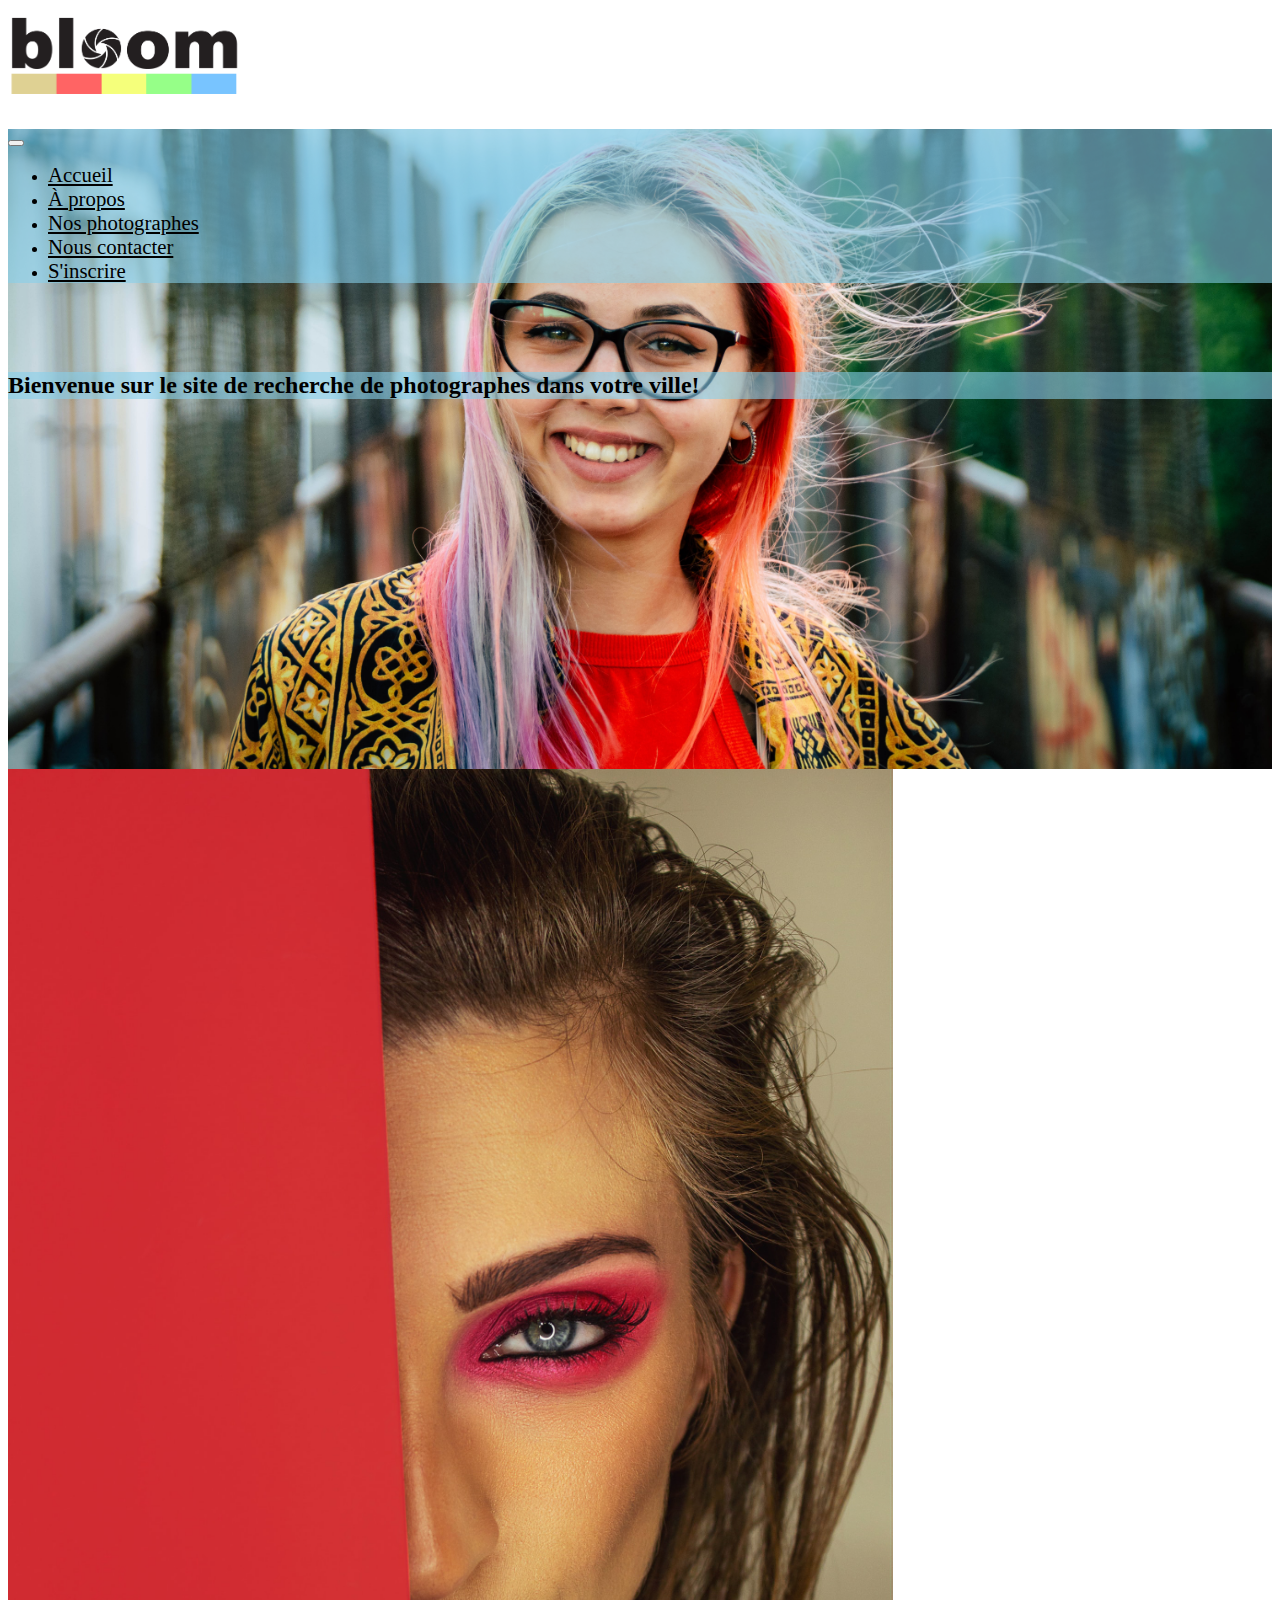
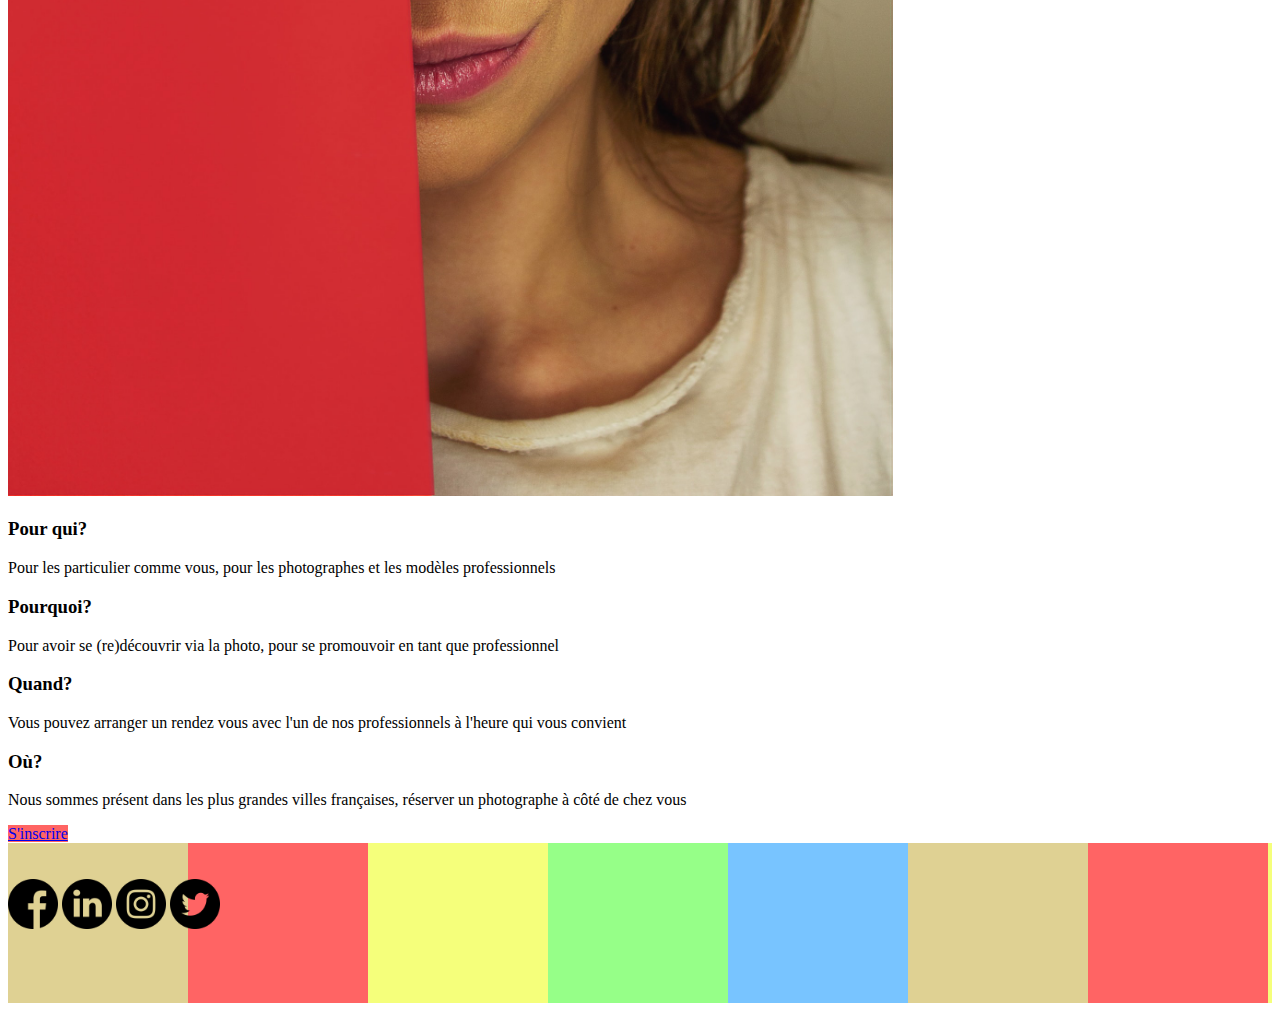
<file: index.html>
<!doctype html>
<html lang="en">
  <head>
    <!-- Required meta tags -->
    <meta charset="utf-8">
    <meta name="viewport" content="width=device-width, initial-scale=1, shrink-to-fit=no">

    <!-- Bootstrap CSS -->
    <link rel="stylesheet" href="https://cdn.jsdelivr.net/npm/bootstrap@4.6.0/dist/css/bootstrap.min.css" integrity="sha384-B0vP5xmATw1+K9KRQjQERJvTumQW0nPEzvF6L/Z6nronJ3oUOFUFpCjEUQouq2+l" crossorigin="anonymous">
    <link rel="stylesheet" href="style.css">
    <title>Welcome to bloom</title>

    <link rel="preconnect" href="https://fonts.gstatic.com">
<link href="https://fonts.googleapis.com/css2?family=Libre+Franklin:wght@100&family=Train+One&display=swap" rel="stylesheet">
  </head>
  <body>


    <header>
    
          <div >
    <img
      class="img-fluid log1 rounded mx-auto d-block"
      src="logo.png"/>
          </div>

<div class="bannier">

    


    
  <nav class="navbar navbar-expand-lg  navbar-light navsty">
    <button class="navbar-toggler" type="button" data-toggle="collapse" data-target="#navbarNav" aria-controls="navbarNav" aria-expanded="false" aria-label="Toggle navigation">
      <span class="navbar-toggler-icon"></span>
    </button>
    <div class="collapse navbar-collapse justify-content-center " id="navbarNav">
      <ul class="navbar-nav ">
        <li class="nav-item">
          <a class="nav-link p-4 mx-4" href="index.html">Accueil</a>
        </li>
        <li class="nav-item">
          <a class="nav-link p-4 mx-4" href="propos.html">À propos</a>
        </li>
        <li class="nav-item">
          <a class="nav-link p-4 mx-4" href="nosphotographes.html">Nos photographes</a>
        </li>
        <li class="nav-item">
            <a class="nav-link p-4 mx-4" href="contact.html">Nous contacter</a>
          </li>
          <li class="nav-item">
            <a class="nav-link p-4 mx-4" href="sinscrire.html">S'inscrire</a>
          </li>
        
      </ul>
    </div>
  </nav>
    

    <br>
    <br>
    <br>
      <div class="container-fluid mt-5 navsty p-5 ">
          <div class="row">
              <div class="col-12 col-md-12">
                  <div class="container">
                  <div class="row">
                      <div class="col-md-6">
                          <h2>Bienvenue sur le site de recherche de photographes dans votre ville! </h2></div>
                  </div>
              </div>
          </div></div>
      </div>

</div>
</header>

<main>
  <div class="container mt-3">
    <div class="row">
    <div class="col-12 col-md-6 p-2">
      <img src="apostolos-vamvouras-H_bc6P0VjBQ-unsplash.jpeg" class="img-fluid phochange" >
    </div>
    
    <div class="col-12 col-md-3 ">
      <div class="text2 my-5">
      <h3 class="text-center">Pour qui?</h3>
          <p >Pour les particulier comme vous, pour les photographes et les modèles professionnels</p>
</div>
<div class="text2 my-5">
      <h3 class="text-center">Pourquoi?</h3>
          <p >Pour avoir se (re)découvrir via la photo, pour se promouvoir en tant que professionnel</p>
        </div>
</div>
        
          <div class="col-12 col-md-3">
            <div class="text2 my-5">
      <h3 class="text-center">Quand?</h3>
          <p >Vous pouvez arranger un rendez vous avec l'un de nos professionnels à l'heure qui vous convient</p>
</div>

          <div class="text2 my-5">
      <h3 class="text-center ">Où?</h3>
          <p>Nous sommes présent dans les plus grandes villes françaises, réserver un photographe à côté de chez vous</p>
        </div>
      </div>
    </div>
    </div>
  </div>
</div>

<div class="container">
  <div class="row">
    <div class="col-12">
      <div class="d-flex justify-content-center m-3">
        <a href="#" type="button" class="btn btn-outline-danger" style="background-color: rgb(255, 100, 99);">S'inscrire</a>
    </div>
    </div>
  </div>
</div>
</main>

<footer>


  <div class="footerchange">
    <br> <br>
         
             <div class="text-center center-block">
                 
                     <a href="#"><img src="001-facebook.png" alt="" style="width: 50px;"></a>
                   <a href="#"><img src="010-linkedin.png" alt="" style="width: 50px;"></a>
                   <a href="#"><img src="011-instagram.png" alt="" style="width: 50px;"></a>
                   <a href="#"> <img src="013-twitter.png" alt="" style="width: 50px;"></a>
     </div>
         
     </div>
     

</footer>







    <!-- Optional JavaScript; choose one of the two! -->

    <!-- Option 1: jQuery and Bootstrap Bundle (includes Popper) -->
    <script src="https://code.jquery.com/jquery-3.5.1.slim.min.js" integrity="sha384-DfXdz2htPH0lsSSs5nCTpuj/zy4C+OGpamoFVy38MVBnE+IbbVYUew+OrCXaRkfj" crossorigin="anonymous"></script>
    <script src="https://cdn.jsdelivr.net/npm/bootstrap@4.6.0/dist/js/bootstrap.bundle.min.js" integrity="sha384-Piv4xVNRyMGpqkS2by6br4gNJ7DXjqk09RmUpJ8jgGtD7zP9yug3goQfGII0yAns" crossorigin="anonymous"></script>

    
  </body>
</html>
</file>
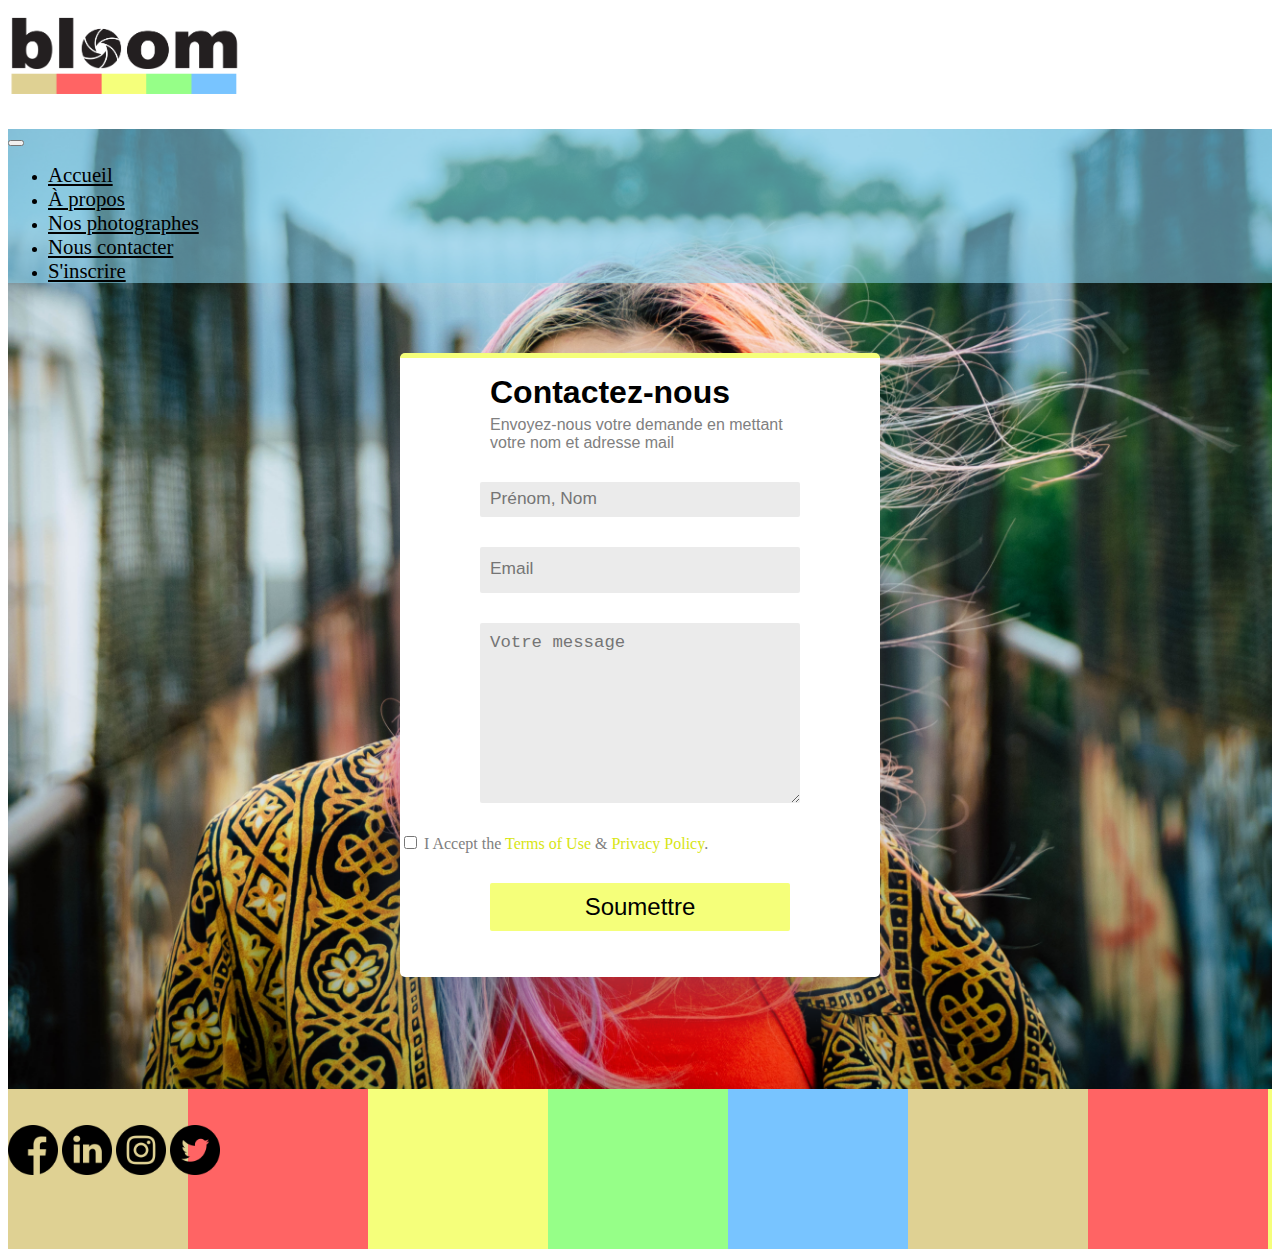
<file: contact.html>
<!doctype html>
<html lang="en">
  <head>
    <!-- Required meta tags -->
    <meta charset="utf-8">
    <meta name="viewport" content="width=device-width, initial-scale=1, shrink-to-fit=no">

    <!-- Bootstrap CSS -->
    <link rel="stylesheet" href="https://cdn.jsdelivr.net/npm/bootstrap@4.6.0/dist/css/bootstrap.min.css" integrity="sha384-B0vP5xmATw1+K9KRQjQERJvTumQW0nPEzvF6L/Z6nronJ3oUOFUFpCjEUQouq2+l" crossorigin="anonymous">
    <link rel="stylesheet" href="contact.css">
    <title>Welcome to bloom!</title>
  </head>
  <body>


    <header>
    
          <div >
    <img
      class="img-fluid log1 rounded mx-auto d-block"
      src="logo.png"/>
          </div>

<div class="bannier">

    


    
  <nav class="navbar navbar-expand-lg  navbar-light navsty">
    <button class="navbar-toggler" type="button" data-toggle="collapse" data-target="#navbarNav" aria-controls="navbarNav" aria-expanded="false" aria-label="Toggle navigation">
      <span class="navbar-toggler-icon"></span>
    </button>
    <div class="collapse navbar-collapse justify-content-center " id="navbarNav">
      <ul class="navbar-nav ">
        <li class="nav-item">
          <a class="nav-link p-4 mx-4" href="index.html">Accueil</a>
        </li>
        <li class="nav-item">
          <a class="nav-link p-4 mx-4" href="propos.html">À propos</a>
        </li>
        <li class="nav-item">
          <a class="nav-link p-4 mx-4" href="nosphotographes.html">Nos photographes</a>
        </li>
        <li class="nav-item">
            <a class="nav-link p-4 mx-4" href="contact.html">Nous contacter</a>
          </li>
          <li class="nav-item">
            <a class="nav-link p-4 mx-4" href="sinscrire.html">S'inscrire</a>
          </li>
        
      </ul>
    </div>
  </nav>
    

    <br>
    <br>
    <br>
      <div class="container-fluid mt-3 p-5 ">
          <div class="row">
              <div class="col-12 col-md-12">
                  

                        <div class="d-flex justify-content-center">
                          <div class="wrapper">
                              <form class="form p-4">
                                <div class="pageTitle title"> Contactez-nous</div>
                                <div class="secondaryTitle title">Envoyez-nous votre demande en mettant votre nom et adresse mail</div>
                                <input type="text" class="name formEntry " placeholder="Prénom, Nom" />
                                <input type="text" class="email formEntry " placeholder="Email"/>
                                <textarea class="message formEntry " placeholder="Votre message"></textarea>
                                <input type="checkbox" class="termsConditions" value="Term">
                                <label  class="pl-4" style="color: grey" for="terms"> I Accept the <span style="color:  #d7e512">Terms of Use</span> & <span style="color: #d7e512">Privacy Policy</span>.</label><br>
                                <button class="submit formEntry" onclick="merci()">Soumettre</button>
                                
                              </form>
                            </div>
                        </div>
                      </div>
              
                          </div>
                  </div>
              </div>


</header>

<main>



</main>



<footer>


    <div class="footerchange">
      <br> <br>
           
               <div class="text-center center-block">
                   
                       <a href="#"><img src="001-facebook.png" alt="" style="width: 50px;"></a>
                     <a href="#"><img src="010-linkedin.png" alt="" style="width: 50px;"></a>
                     <a href="#"><img src="011-instagram.png" alt="" style="width: 50px;"></a>
                     <a href="#"> <img src="013-twitter.png" alt="" style="width: 50px;"></a>
       </div>
           
       </div>
       
  
  </footer>
  
      <!-- Optional JavaScript; choose one of the two! -->
  
      <!-- Option 1: jQuery and Bootstrap Bundle (includes Popper) -->
      <script src="https://code.jquery.com/jquery-3.5.1.slim.min.js" integrity="sha384-DfXdz2htPH0lsSSs5nCTpuj/zy4C+OGpamoFVy38MVBnE+IbbVYUew+OrCXaRkfj" crossorigin="anonymous"></script>
      <script src="https://cdn.jsdelivr.net/npm/bootstrap@4.6.0/dist/js/bootstrap.bundle.min.js" integrity="sha384-Piv4xVNRyMGpqkS2by6br4gNJ7DXjqk09RmUpJ8jgGtD7zP9yug3goQfGII0yAns" crossorigin="anonymous"></script>
  
      
    </body>
  </html>
</file>
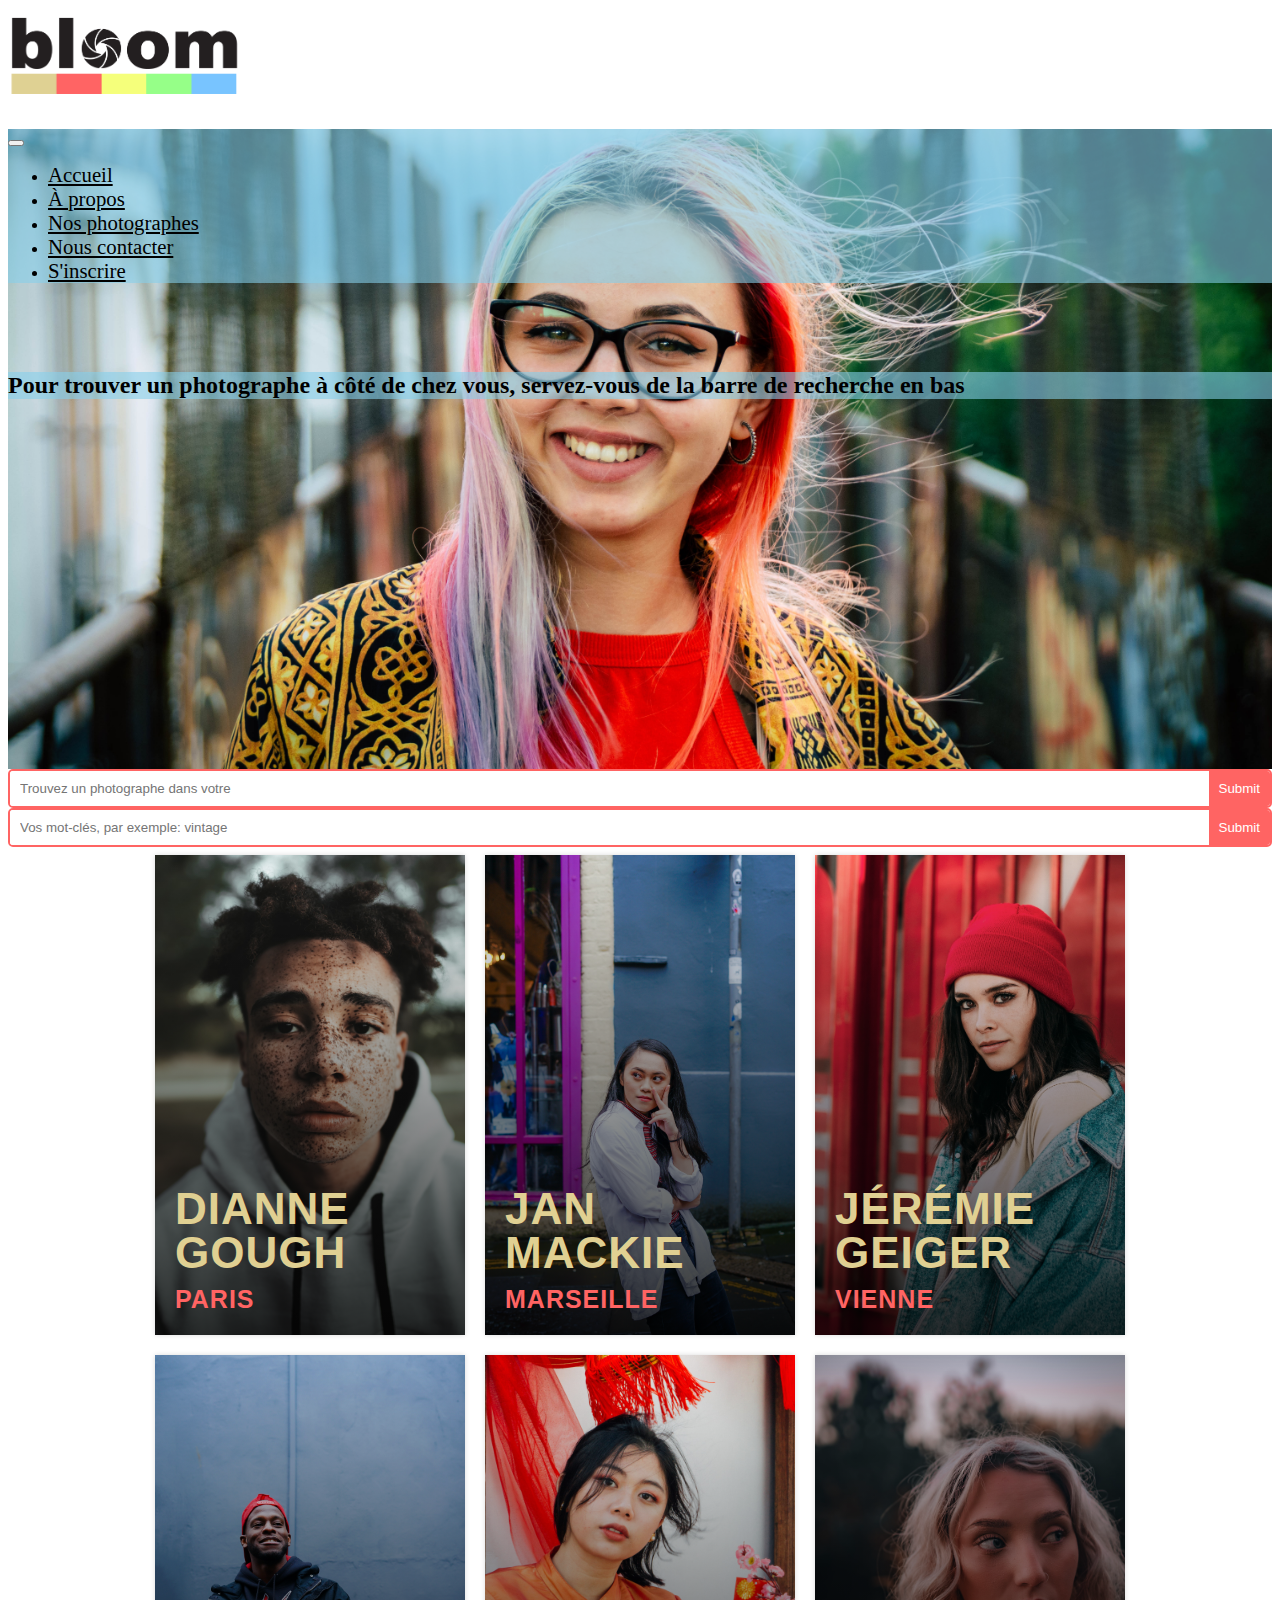
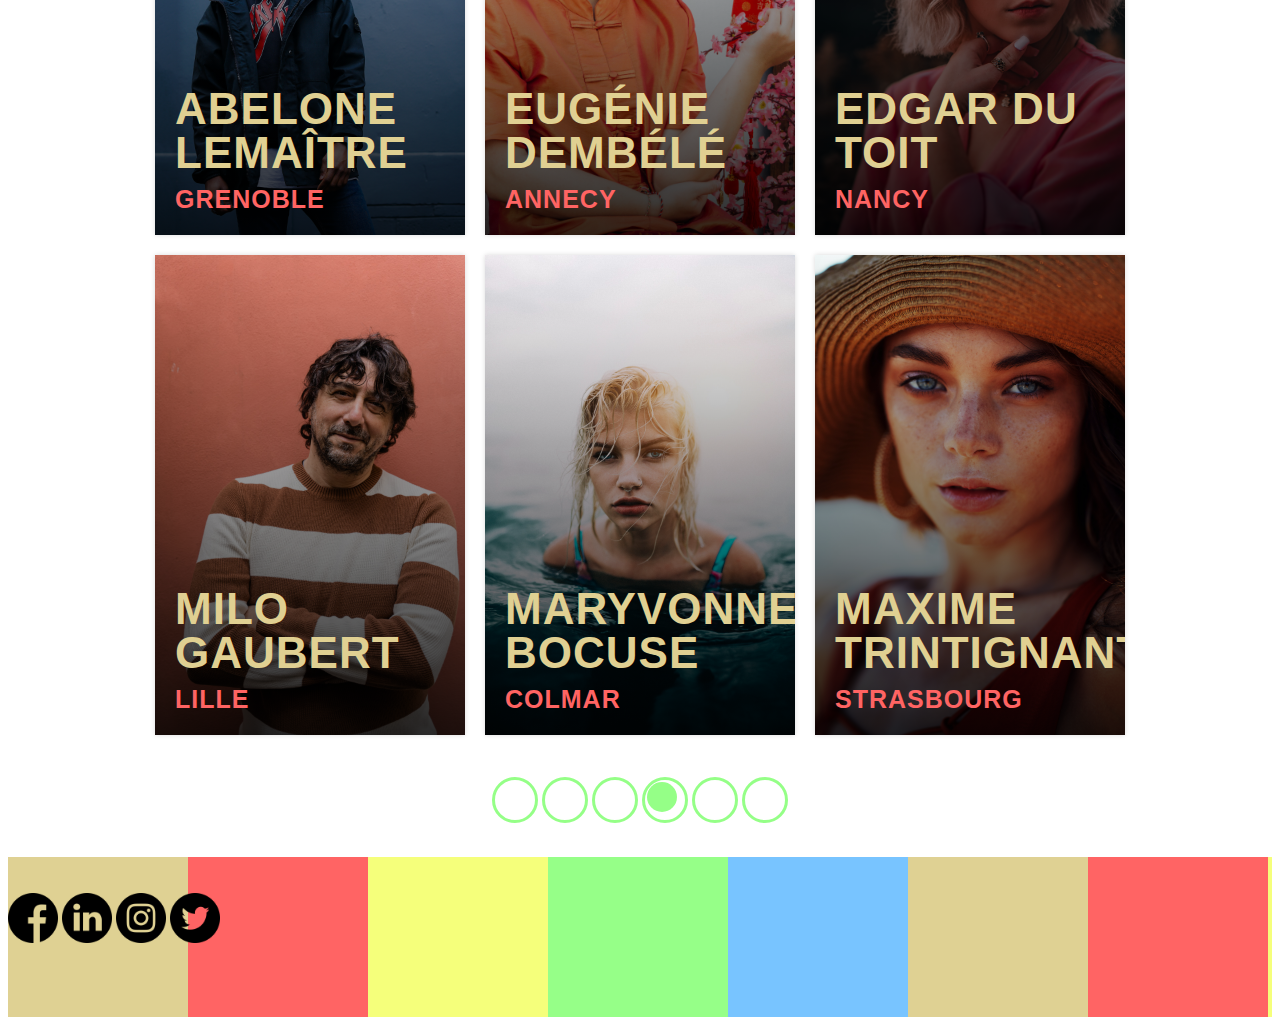
<file: nosphotographes.html>
<!doctype html>
<html lang="en">
  <head>
    <!-- Required meta tags -->
    <meta charset="utf-8">
    <meta name="viewport" content="width=device-width, initial-scale=1, shrink-to-fit=no">

    <!-- Bootstrap CSS -->
    <link rel="stylesheet" href="https://cdn.jsdelivr.net/npm/bootstrap@4.6.0/dist/css/bootstrap.min.css" integrity="sha384-B0vP5xmATw1+K9KRQjQERJvTumQW0nPEzvF6L/Z6nronJ3oUOFUFpCjEUQouq2+l" crossorigin="anonymous">
    <link rel="stylesheet" href="nosphotographes.css">
    <title>Welcome to bloom</title>
  </head>
  <body>


    <header>
    
          <div >
    <img
      class="img-fluid log1 rounded mx-auto d-block"
      src="logo.png"/>
          </div>

<div class="bannier">

    


    
    <nav class="navbar navbar-expand-lg  navbar-light navsty">
        <button class="navbar-toggler" type="button" data-toggle="collapse" data-target="#navbarNav" aria-controls="navbarNav" aria-expanded="false" aria-label="Toggle navigation">
          <span class="navbar-toggler-icon"></span>
        </button>
        <div class="collapse navbar-collapse justify-content-center " id="navbarNav">
          <ul class="navbar-nav ">
            <li class="nav-item">
              <a class="nav-link p-4 mx-4" href="index.html">Accueil</a>
            </li>
            <li class="nav-item">
              <a class="nav-link p-4 mx-4" href="propos.html">À propos</a>
            </li>
            <li class="nav-item">
              <a class="nav-link p-4 mx-4" href="nosphotographes.html">Nos photographes</a>
            </li>
            <li class="nav-item">
                <a class="nav-link p-4 mx-4" href="contact.html">Nous contacter</a>
              </li>
              <li class="nav-item">
                <a class="nav-link p-4 mx-4" href="sinscrire.html">S'inscrire</a>
              </li>
            
          </ul>
        </div>
      </nav>
    

    <br>
    <br>
    <br>
      <div class="container-fluid mt-5 navsty p-5 ">
          <div class="row">
              <div class="col-12 col-md-12">
                  <div class="container">
                  <div class="row">
                      <div class="col-md-6">
                          <h2>Pour trouver un photographe à côté de chez vous, servez-vous de la barre de recherche en bas</h2></div>
                  </div>
              </div>
          </div></div>
      </div>

</div>
</header>

<main>

    <!--second section with search bars-->

    <!--search bars-->

    <div class="container">
      <div class="row my-5">
        <div class="col-12 col-md-6">
          <div class="search ">
            <form class="search-form">
              <input type="text" placeholder="Trouvez un photographe dans votre">
              <input type="submit" value="Submit">
            </form>
          </div>

        </div>
        <div class="col-12 col-md-6">
          <div class="search ">
            <form class="search-form">
              <input type="text" placeholder="Vos mot-clés, par exemple: vintage">
              <input type="submit" value="Submit">
            </form>
          </div>

        </div>

      </div>
    </div>


<!--search bars-->



    <!--cards with photographers-->
    <div id="cards">
        <figure class="snip1581"><img src="face1.jpeg" alt="profile-sample2"/>
            <figcaption>
              <h3 class="title1">Dianne Gough</h3>
              <h3 class="title2"></h3>
              <h3 class="title3">Paris</h3>
            </figcaption><a href="#"></a>
          </figure>
          <figure class="snip1581"><img src="face2.jpeg" alt="profile-sample7"/>
            <figcaption>
              <h3 class="title1">Jan Mackie</h3>
              <h3 class="title2"></h3>
              <h3 class="title3">Marseille</h3>
            </figcaption><a href="#"></a>
          </figure>
          <figure class="snip1581"><img src="face3.jpeg" alt="profile-sample6"/>
            <figcaption>
              <h3 class="title1">Jérémie Geiger</h3>
              <h3 class="title2"></h3>
              <h3 class="title3">Vienne</h3>
            </figcaption><a href="#"></a>
          </figure>
          <figure class="snip1581"><img src="face4.jpeg" alt="profile-sample2"/>
            <figcaption>
              <h3 class="title1">Abelone Lemaître</h3>
              <h3 class="title2"></h3>
              <h3 class="title3">Grenoble</h3>
            </figcaption><a href="#"></a>
          </figure>
          <figure class="snip1581"><img src="face5.jpeg" alt="profile-sample7"/>
            <figcaption>
              <h3 class="title1">Eugénie Dembélé</h3>
              <h3 class="title2"></h3>
              <h3 class="title3">Annecy</h3>
            </figcaption><a href="#"></a>
          </figure>
          <figure class="snip1581"><img src="face6.jpeg" alt="profile-sample6"/>
            <figcaption>
              <h3 class="title1">Edgar Du Toit</h3>
              <h3 class="title2"></h3>
              <h3 class="title3">Nancy</h3>
            </figcaption><a href="#"></a>
          </figure>
          <figure class="snip1581"><img src="face7.jpeg" alt="profile-sample2"/>
            <figcaption>
              <h3 class="title1">Milo Gaubert</h3>
              <h3 class="title2"></h3>
              <h3 class="title3">Lille</h3>
            </figcaption><a href="#"></a>
          </figure>
          <figure class="snip1581"><img src="face11.jpeg" alt="profile-sample7"/>
            <figcaption>
              <h3 class="title1">Maryvonne Bocuse</h3>
              <h3 class="title2"></h3>
              <h3 class="title3">Colmar</h3>
            </figcaption><a href="#"></a>
          </figure>
          <figure class="snip1581"><img src="face10.jpeg" alt="profile-sample6"/>
            <figcaption>
              <h3 class="title1">Maxime Trintignant</h3>
              <h3 class="title2"></h3>
              <h3 class="title3">Strasbourg</h3>
            </figcaption><a href="#"></a>
          </figure>
          
    </div>

        <!--pagination-->
        <div class="pagination p4 justify-content-center container1">
            <ul>
              <a href="#"><li></li></a>
              <a href="#"><li></li></a>
              <a href="#"><li></li></a>
              <a class="is-active" href="#"><li></li></a>
              <a href="#"><li></li></a>
              <a href="#"><li></li></a>
            </ul>
          </div>



</main>



<footer>


    <div class="footerchange">
      <br> <br>
           
               <div class="text-center center-block">
                   
                       <a href="#"><img src="001-facebook.png" alt="" style="width: 50px;"></a>
                     <a href="#"><img src="010-linkedin.png" alt="" style="width: 50px;"></a>
                     <a href="#"><img src="011-instagram.png" alt="" style="width: 50px;"></a>
                     <a href="#"> <img src="013-twitter.png" alt="" style="width: 50px;"></a>
       </div>
           
       </div>
       
  
  </footer>
  
      <!-- Optional JavaScript; choose one of the two! -->
  
      <!-- Option 1: jQuery and Bootstrap Bundle (includes Popper) -->
      <script src="https://code.jquery.com/jquery-3.5.1.slim.min.js" integrity="sha384-DfXdz2htPH0lsSSs5nCTpuj/zy4C+OGpamoFVy38MVBnE+IbbVYUew+OrCXaRkfj" crossorigin="anonymous"></script>
      <script src="https://cdn.jsdelivr.net/npm/bootstrap@4.6.0/dist/js/bootstrap.bundle.min.js" integrity="sha384-Piv4xVNRyMGpqkS2by6br4gNJ7DXjqk09RmUpJ8jgGtD7zP9yug3goQfGII0yAns" crossorigin="anonymous"></script>
  
      
    </body>
  </html>
</file>
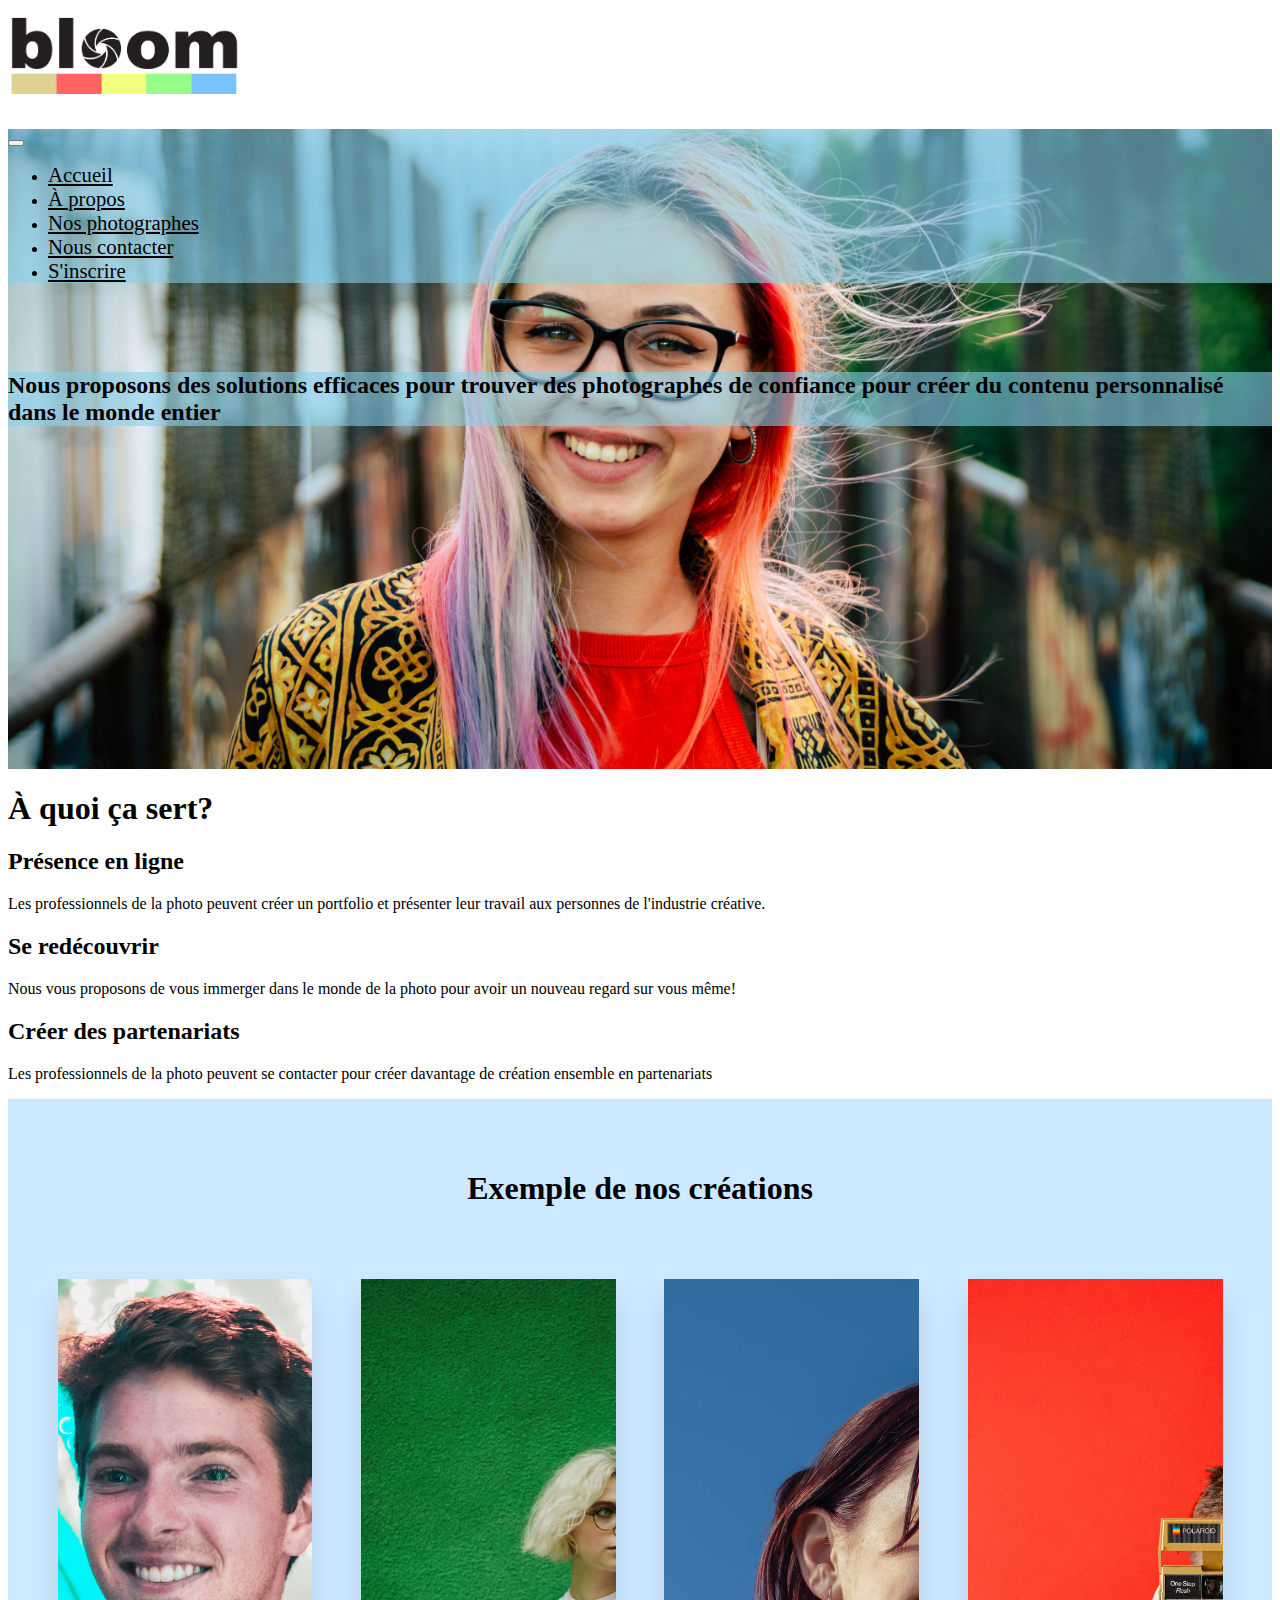
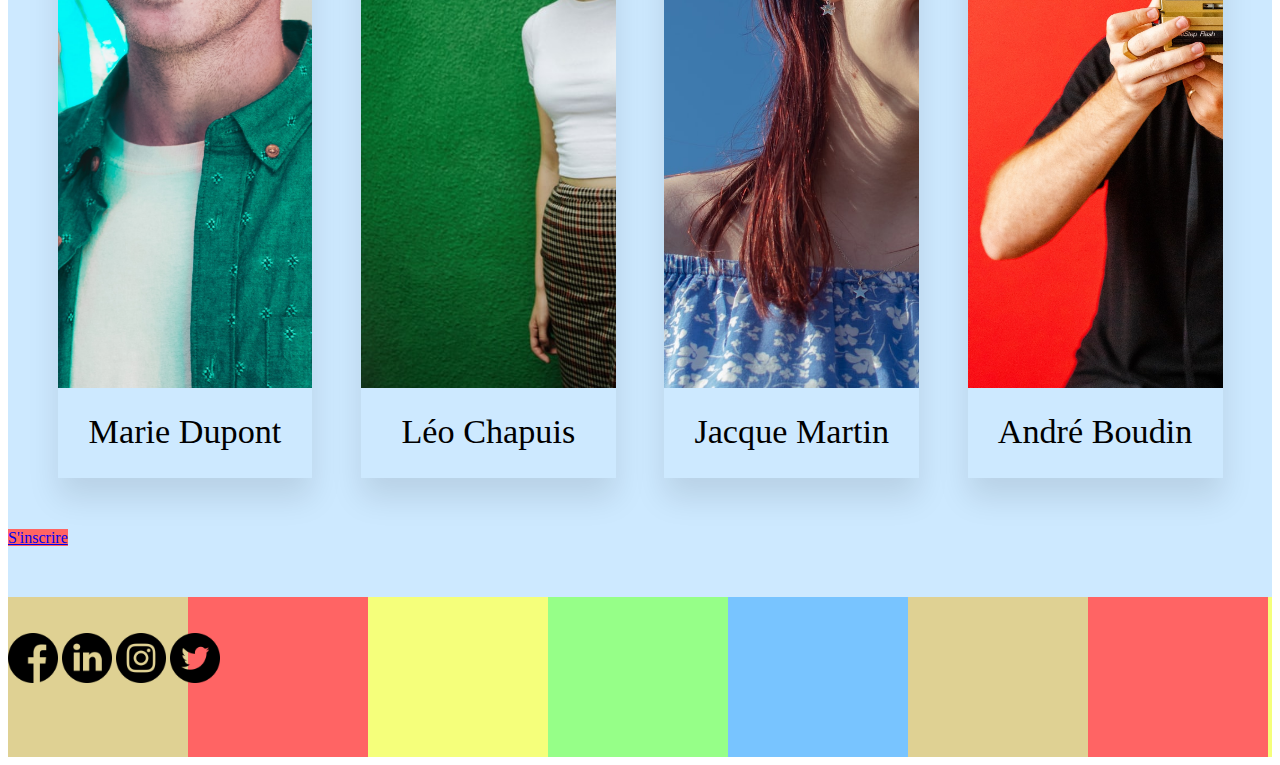
<file: propos.html>
<!doctype html>
<html lang="en">
  <head>
    <!-- Required meta tags -->
    <meta charset="utf-8">
    <meta name="viewport" content="width=device-width, initial-scale=1, shrink-to-fit=no">

    <!-- Bootstrap CSS -->
    <link rel="stylesheet" href="https://cdn.jsdelivr.net/npm/bootstrap@4.6.0/dist/css/bootstrap.min.css" integrity="sha384-B0vP5xmATw1+K9KRQjQERJvTumQW0nPEzvF6L/Z6nronJ3oUOFUFpCjEUQouq2+l" crossorigin="anonymous">
    <link rel="stylesheet" href="propos.css">
    <title>Welcome to bloom!</title>
  </head>
  <body>


    <header>
    
          <div >
    <img
      class="img-fluid log1 rounded mx-auto d-block"
      src="logo.png"/>
          </div>

<div class="bannier">

    


    
  <nav class="navbar navbar-expand-lg  navbar-light navsty">
    <button class="navbar-toggler" type="button" data-toggle="collapse" data-target="#navbarNav" aria-controls="navbarNav" aria-expanded="false" aria-label="Toggle navigation">
      <span class="navbar-toggler-icon"></span>
    </button>
    <div class="collapse navbar-collapse justify-content-center " id="navbarNav">
      <ul class="navbar-nav ">
        <li class="nav-item">
          <a class="nav-link p-4 mx-4" href="index.html">Accueil</a>
        </li>
        <li class="nav-item">
          <a class="nav-link p-4 mx-4" href="propos.html">À propos</a>
        </li>
        <li class="nav-item">
          <a class="nav-link p-4 mx-4" href="nosphotographes.html">Nos photographes</a>
        </li>
        <li class="nav-item">
            <a class="nav-link p-4 mx-4" href="contact.html">Nous contacter</a>
          </li>
          <li class="nav-item">
            <a class="nav-link p-4 mx-4" href="sinscrire.html">S'inscrire</a>
          </li>
        
      </ul>
    </div>
  </nav>
    

    <br>
    <br>
    <br>
      <div class="container-fluid mt-5 navsty p-5 ">
          <div class="row">
              <div class="col-12 col-md-12">
                  <div class="container">
                  <div class="row">
                      <div class="col-md-6">
                          <h2>Nous proposons des solutions efficaces pour trouver des photographes de confiance pour créer du contenu personnalisé dans le monde entier </h2></div>
                  </div>
              </div>
          </div></div>
      </div>

</div>
</header>

<main>

    <section>
        <div class="container ">
            <h1 class="d-flex justify-content-center py-5 my-5">À quoi ça sert?</h1>
            <div class="row py-5 my-5">
                <div class="col-12 col-md-4">
                    <h2> Présence en ligne</h2>
                    <p>Les professionnels de la photo peuvent créer un portfolio et présenter leur travail aux personnes de l'industrie créative. </p>

                </div>
                <div class="col-12 col-md-4">
                    <h2> Se redécouvrir </h2>
                    <p>Nous vous proposons de vous immerger dans le monde de la photo pour avoir un nouveau regard sur vous même!</p>
                    
                </div>
                <div class="col-12 col-md-4">
                    <h2> Créer des partenariats</h2>
                    <p>Les professionnels de la photo peuvent se contacter pour créer davantage de création ensemble en partenariats </p>
                    
                </div>
            </div>
        </div>
    </section>

    <section style="background-color: rgba(120, 196, 255, 0.37); padding-top: 50px; padding-bottom: 50px;">
        <h1 style="text-align: center;">
            Exemple de nos créations
        </h1>
    
        <div class="containerslide">
            <div class="box">
              <img src="slideshow1.jpeg">
              <span>Marie Dupont</span>
            </div>
            <div class="box">
              <img src="slideshow2.jpeg">
              <span>Léo Chapuis</span>
            </div>
            <div class="box">
              <img src="slideshow3.jpeg">
              <span>Jacque Martin</span>
            </div>
            <div class="box">
              <img src="slideshow4.jpeg">
              <span>André Boudin</span>
            </div>
          </div>
          <div>
            <div class="text-center">
                <a href="#" type="button" class="btn btn-outline-danger" style="background-color: rgb(255, 100, 99);">S'inscrire</a>
               </div>
          </div>
    </section>













</main>






















<footer>


    <div class="footerchange">
      <br> <br>
           
               <div class="text-center center-block">
                   
                       <a href="#"><img src="001-facebook.png" alt="" style="width: 50px;"></a>
                     <a href="#"><img src="010-linkedin.png" alt="" style="width: 50px;"></a>
                     <a href="#"><img src="011-instagram.png" alt="" style="width: 50px;"></a>
                     <a href="#"> <img src="013-twitter.png" alt="" style="width: 50px;"></a>
       </div>
           
       </div>
       
  
  </footer>
  
  
  
  
  
  
  
      <!-- Optional JavaScript; choose one of the two! -->
  
      <!-- Option 1: jQuery and Bootstrap Bundle (includes Popper) -->
      <script src="https://code.jquery.com/jquery-3.5.1.slim.min.js" integrity="sha384-DfXdz2htPH0lsSSs5nCTpuj/zy4C+OGpamoFVy38MVBnE+IbbVYUew+OrCXaRkfj" crossorigin="anonymous"></script>
      <script src="https://cdn.jsdelivr.net/npm/bootstrap@4.6.0/dist/js/bootstrap.bundle.min.js" integrity="sha384-Piv4xVNRyMGpqkS2by6br4gNJ7DXjqk09RmUpJ8jgGtD7zP9yug3goQfGII0yAns" crossorigin="anonymous"></script>
  
      
    </body>
  </html>
</file>
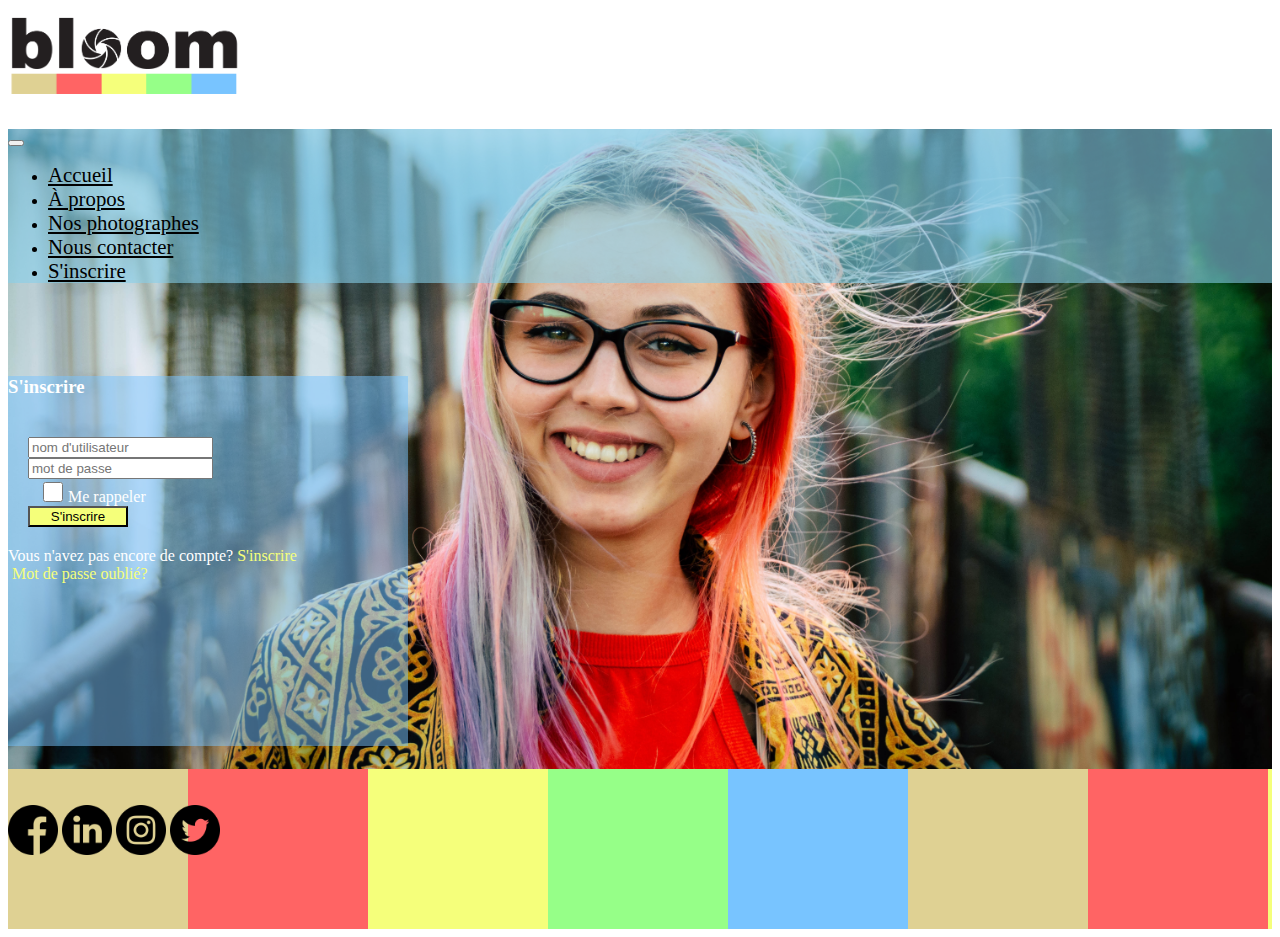
<file: sinscrire.html>
<!doctype html>
<html lang="en">
  <head>
    <!-- Required meta tags -->
    <meta charset="utf-8">
    <meta name="viewport" content="width=device-width, initial-scale=1, shrink-to-fit=no">

    <!-- Bootstrap CSS -->
    <link rel="stylesheet" href="https://cdn.jsdelivr.net/npm/bootstrap@4.6.0/dist/css/bootstrap.min.css" integrity="sha384-B0vP5xmATw1+K9KRQjQERJvTumQW0nPEzvF6L/Z6nronJ3oUOFUFpCjEUQouq2+l" crossorigin="anonymous">
    <link rel="stylesheet" href="sinscrire.css">
    <title>Welcome to bloom!</title>

    
  </head>
  <body>

 <!--Bootsrap 4 CDN-->
<link rel="stylesheet" href="https://stackpath.bootstrapcdn.com/bootstrap/4.1.3/css/bootstrap.min.css" integrity="sha384-MCw98/SFnGE8fJT3GXwEOngsV7Zt27NXFoaoApmYm81iuXoPkFOJwJ8ERdknLPMO" crossorigin="anonymous">
    
<!--Fontawesome CDN-->
<link rel="stylesheet" href="https://use.fontawesome.com/releases/v5.3.1/css/all.css" integrity="sha384-mzrmE5qonljUremFsqc01SB46JvROS7bZs3IO2EmfFsd15uHvIt+Y8vEf7N7fWAU" crossorigin="anonymous">



    <header>
    
          <div >
    <img
      class="img-fluid log1 rounded mx-auto d-block"
      src="logo.png"/>
          </div>

<div class="bannier">


  <nav class="navbar navbar-expand-lg  navbar-light navsty">
    <button class="navbar-toggler" type="button" data-toggle="collapse" data-target="#navbarNav" aria-controls="navbarNav" aria-expanded="false" aria-label="Toggle navigation">
      <span class="navbar-toggler-icon"></span>
    </button>
    <div class="collapse navbar-collapse justify-content-center " id="navbarNav">
      <ul class="navbar-nav ">
        <li class="nav-item">
          <a class="nav-link p-4 mx-4" href="index.html">Accueil</a>
        </li>
        <li class="nav-item">
          <a class="nav-link p-4 mx-4" href="propos.html">À propos</a>
        </li>
        <li class="nav-item">
          <a class="nav-link p-4 mx-4" href="nosphotographes.html">Nos photographes</a>
        </li>
        <li class="nav-item">
            <a class="nav-link p-4 mx-4" href="contact.html">Nous contacter</a>
          </li>
          <li class="nav-item">
            <a class="nav-link p-4 mx-4" href="sinscrire.html">S'inscrire</a>
          </li>
        
      </ul>
    </div>
  </nav>
    

    <br>
    <br>
    <br>

    <!--my introductory text and blue background, my page dinscription-->
    <div class="wrapper">
      <div class="container1">
          <div class="d-flex justify-content-center h-100">
              <div class="card">
                  <div class="card-header">
                      <h3>S'inscrire</h3>
                      <div class="d-flex justify-content-end social_icon">
                          <span><i class="fab fa-facebook-square"></i></span>
                          <span><i class="fab fa-google-plus-square"></i></span>
                          <span><i class="fab fa-twitter-square"></i></span>
                      </div>
                  </div>
                  <div class="card-body">
                      <form>
                          <div class="input-group form-group">
                              <div class="input-group-prepend">
                                  <span class="input-group-text"><i class="fas fa-user"></i></span>
                              </div>
                              <input type="text" class="form-control" placeholder="nom d'utilisateur">
                              
                          </div>
                          <div class="input-group form-group">
                              <div class="input-group-prepend">
                                  <span class="input-group-text"><i class="fas fa-key"></i></span>
                              </div>
                              <input type="password" class="form-control" placeholder="mot de passe">
                          </div>
                          <div class="row align-items-center remember">
                              <input type="checkbox">Me rappeler
                          </div>
                          <div class="form-group">
                              <input type="submit" value="S'inscrire" class="btn float-right login_btn">
                          </div>
                      </form>
                  </div>
                  <div class="card-footer">
                      <div class="d-flex justify-content-center links">
                          Vous n'avez pas encore de compte?<a href="#">S'inscrire</a>
                      </div>
                      <div class="d-flex justify-content-center links">
                          <a href="#">Mot de passe oublié?</a>
                      </div>
                  </div>
              </div>
          </div>
      </div>
  </div>
</div>
      

</div>
</header>

<main>


</main>



<footer>


    <div class="footerchange">
      <br> <br>
           
               <div class="text-center center-block">
                   
                       <a href="#"><img src="001-facebook.png" alt="" style="width: 50px;"></a>
                     <a href="#"><img src="010-linkedin.png" alt="" style="width: 50px;"></a>
                     <a href="#"><img src="011-instagram.png" alt="" style="width: 50px;"></a>
                     <a href="#"> <img src="013-twitter.png" alt="" style="width: 50px;"></a>
       </div>
           
       </div>
       
  
  </footer>
  
      <!-- Optional JavaScript; choose one of the two! -->
  
      <!-- Option 1: jQuery and Bootstrap Bundle (includes Popper) -->
      <script src="https://code.jquery.com/jquery-3.5.1.slim.min.js" integrity="sha384-DfXdz2htPH0lsSSs5nCTpuj/zy4C+OGpamoFVy38MVBnE+IbbVYUew+OrCXaRkfj" crossorigin="anonymous"></script>
      <script src="https://cdn.jsdelivr.net/npm/bootstrap@4.6.0/dist/js/bootstrap.bundle.min.js" integrity="sha384-Piv4xVNRyMGpqkS2by6br4gNJ7DXjqk09RmUpJ8jgGtD7zP9yug3goQfGII0yAns" crossorigin="anonymous"></script>
  
      
    </body>
  </html>
</file>
<file: style.css>
.bannier {
    background-image: url("navbarbg.jpeg") ;
    height: 40em;
    background-position: center;
    background-repeat: no-repeat;
    background-size: cover;
    position: relative;
}

.navsty{
    background-color: rgba(135, 207, 235, 0.589);
}

.navsty a:hover{
    color: blanchedalmond;
}

.navsty a{
    color: black;
    font-size: 1.3em;
}

.phochange{
    width: 70%;
}

.log1{
    width: 20%;
}

.footerchange{
    background: url("38276.png");
    height: 10em;
}
</file>
<file: contact.css>
.bannier {
    background-image: url("navbarbg.jpeg") ;
    height: 60em;
    background-position: center;
    background-repeat: no-repeat;
    background-size: cover;
    position: relative;
}

.navsty{
    background-color: rgba(135, 207, 235, 0.589);
}

.navsty a:hover{
    color: blanchedalmond;
}

.navsty a{
    color: black;
    font-size: 1.3em;
}

.log1{
    width: 20%;
}

/*footer*/

.footerchange{
    background: url("38276.png");
    height: 10em;
}

/*main*/

/* form animation starts */
.form {
    background: #fff;
    box-shadow: 0 30px 60px 0 rgba(90, 116, 148, 0.4);
    border-radius: 5px;
    max-width: 30em;
    margin-left: auto;
    margin-right: auto;
    padding-top: 1em;
    padding-bottom: 1em;
    left: 0;
    right: 0;
    position: relative;
    border-top: 5px solid  #f5ff7a;
  /*   z-index: 1; */
    animation: bounce 1.5s infinite;
  }
  ::-webkit-input-placeholder {
    font-size: 1.3em;
  }
  
  .title{
    display: block;
    font-family: sans-serif;
    margin: 0px auto 5px;
    width: 300px;
  }
  .termsConditions{
    
  }
  
  .pageTitle{
    font-size: 2em;
    font-weight: bold;
  }
  .secondaryTitle{
    color: grey;
  }
  
  .name {
    background-color: #ebebeb;
    color: black;
  }
  .name:hover {
    border-bottom: 5px solid #f5ff7a;
    height: 4em;
    width: 14em;
    transition: ease 0.5s;
  }
  
  .email {
    background-color: #ebebeb;
    height: 2em;
  }
  
  .email:hover {
    border-bottom: 5px solid  #f5ff7a;
    height: 4em;
    width: 17em;
    transition: ease 0.5s;
  }
  
  .message {
    background-color: #ebebeb;
    overflow: hidden;
    height: 10rem;
  }
  
  .message:hover {
    border-bottom: 5px solid  #f5ff7a;
    height: 12em;
    width: 20em;
    transition: ease 0.5s;
  }
  
  .formEntry {
    display: block;
    margin: 30px auto;
    min-width: 300px;
    padding: 10px;
    border-radius: 2px;
    border: none;
    transition: all 0.5s ease 0s;
  }
  
  .submit {
    width: 10em;
    color:black;
    background-color:  #f5ff7a;
    font-size: 1.5em;
  }
  
  .submit:hover {
    box-shadow: 15px 15px 15px 5px rgba(78, 72, 77, 0.219);
    transform: translateY(-3px);
    width: 14em;
    border-top: 5px solid  #f5ff7a;
    border-radius: 0%;
  }
  
  @keyframes bounce {
    0% {
      tranform: translate(0, 4px);
    }
    50% {
      transform: translate(0, 8px);
    }
  }
</file>
<file: nosphotographes.css>
.bannier {
    background-image: url("navbarbg.jpeg") ;
    height: 40em;
    background-position: center;
    background-repeat: no-repeat;
    background-size: cover;
    position: relative;
}

.navsty{
    background-color: rgba(135, 207, 235, 0.589);
}

.navsty a:hover{
    color: blanchedalmond;
}

.navsty a{
    color: black;
    font-size: 1.3em;
}

.log1{
    width: 20%;
}

/*footer*/

.footerchange{
    background: url("38276.png");
    height: 10em;
}

/*main*/

/*cards*/

@import url(https://fonts.googleapis.com/css?family=Poppins:300,700);
.snip1581 {
  font-family: 'Poppins:400,700', Arial, sans-serif;
  position: relative;
  display: inline-block;
  overflow: hidden;
  margin: 8px;
  min-width: 250px;
  max-width: 310px;
  width: 100%;
  background-color: #000000;
  color: #e0d092;
  text-align: left;
  font-size: 16px;
  box-shadow: 0 0 5px rgba(0, 0, 0, 0.15);
}
.snip1581 * {
  -webkit-transition: all 0.35s;
  transition: all 0.35s;
  -webkit-box-sizing: border-box;
  box-sizing: border-box;
}
.snip1581 img {
  width: auto;
  height: 30em;
  vertical-align: top;
}
.snip1581 figcaption {
  position: absolute;
  top: 0;
  bottom: 0;
  left: 0;
  right: 0;
  padding: 20px;
  background-image: -webkit-linear-gradient(bottom, rgba(0, 0, 0, 0.8) 0%, transparent 100%);
  background-image: linear-gradient(to top, rgba(0, 0, 0, 0.8) 0%, transparent 100%);
  display: flex;
  flex-direction: column;
  justify-content: flex-end;
}
.snip1581 h3 {
  font-size: 44px;
  font-weight: 400;
  line-height: 1;
  letter-spacing: 1px;
  text-transform: uppercase;
  margin: 3px 0;
}
.snip1581 .title1 {
  font-weight: 700;
}
.snip1581 .title2 {
  color: #a58e7c;
  font-weight: 300;
}
.snip1581 .title3 {
  font-weight: 700;
  font-size: 25px;
  color: #ff6463;
}
.snip1581 a {
  position: absolute;
  top: 0;
  bottom: 0;
  left: 0;
  right: 0;
}
.snip1581:hover img,
.snip1581.hover img {
 -ms-transform: scale(1.5); /* IE 9 */
  -webkit-transform: scale(1.5); /* Safari 3-8 */
  transform: scale(1.5); 
}

div#cards{
text-align: center;
}

/*pagination*/

.pagination{
    padding: 30px 0;
    
  }
  
  .pagination ul{
    margin: 0;
    padding: 0px 0px 0px 0px;
    list-style-type: none;
  }
  
  .pagination a{
    display: inline-block;
    padding: 10px 18px;
    color: #222;
  }
  .p4 a{
    width: 40px;
    height: 40px;
    line-height: 40px;
    border-radius: 100%;
    padding: 0;
    text-align: center;
    position: relative;
    border: 3px solid #95ff87;
  }
  
  .p4 .is-active:before{
    content: "";
    width: 30px;
    height: 30px;
    border-radius: 100%;
    background-color: #95ff87;
    position: absolute;
    top: 2px;
    left: 2px;
    
  }
.container1{
  width: 100%;
 
  margin: 0 auto;
  position: relative;
  text-align: center;
}
    

/* ===========================
   ====== Search Box ====== 
   =========================== */

   .search
   {
     border: 2px solid #FF6463;
     overflow: auto;
     border-radius: 5px;
     -moz-border-radius: 5px;
     -webkit-border-radius: 5px;
   }
   
   .search input[type="text"]
   {
     border: 0px;
     width: 67%;
     padding: 10px 10px;
   }
   
   .search input[type="text"]:focus
   {
     outline: 0;
   }
   
   .search input[type="submit"]
   {
     border: 0px;
     background: none;
     background-color: #FF6463;
     color: #fff;
     float: right;
     padding: 10px;
     -border-radius-top-right: 5px;
     -moz-border-radius-top-right: 5px;
     -webkit-border-radius-top-right: 5px;
     -border-radius-bottom-right: 5px;
     -moz-border-radius-bottom-right: 5px;
     -webkit-border-radius-bottom-right: 5px;
           cursor:pointer;
   }
   
   /* ===========================
      ====== Medua Query for Search Box ====== 
      =========================== */
   
   @media only screen and (min-width : 150px) and (max-width : 780px)
   {
     .search
     {
       width: 95%;
       margin: 0 auto;
     }
   
   }
</file>
<file: propos.css>
.bannier {
    background-image: url("navbarbg.jpeg") ;
    height: 40em;
    background-position: center;
    background-repeat: no-repeat;
    background-size: cover;
    position: relative;
}

.navsty{
    background-color: rgba(135, 207, 235, 0.589);
}

.navsty a:hover{
    color: blanchedalmond;
}

.navsty a{
    color: black;
    font-size: 1.3em;
}

.log1{
    width: 20%;
}

/*footer*/

.footerchange{
    background: url("38276.png");
    height: 10em;
}

/*main*/


.containerslide {
    display: flex;
    width: 100%;
    padding: 4% 2%;
    box-sizing: border-box;
    height: 100vh;
  }
  
  .box {
    flex: 1;
    overflow: hidden;
    transition: .5s;
    margin: 0 2%;
    box-shadow: 0 20px 30px rgba(0,0,0,.1);
    line-height: 0;
  }
  
  .box > img {
    width: 200%;
    height: calc(100% - 10vh);
    object-fit: cover; 
    transition: .5s;
  }
  
  .box > span {
    font-size: 3.8vh;
    display: block;
    text-align: center;
    height: 10vh;
    line-height: 2.6;
  }
  
  .box:hover { flex: 1 1 50%; }
  .box:hover > img {
    width: 100%;
    height: 100%;
  }
/*slideshow finished*/
</file>
<file: sinscrire.css>
.body{
    font-family: 'Libre Franklin', sans-serif;
}
.bannier {
    background-image: url("navbarbg.jpeg") ;
    height: 40em;
    background-position: center;
    background-repeat: no-repeat;
    background-size: cover;
    position: relative;
}

.navsty{
    background-color: rgba(135, 207, 235, 0.589);
}

.navsty a:hover{
    color: blanchedalmond;
}

.navsty a{
    color: black;
    font-size: 1.3em;
}

.log1{
    width: 20%;
}

/*footer*/

.footerchange{
    background: url("38276.png");
    height: 10em;
}

/*main*/
/*inscription*/
@import url('https://fonts.googleapis.com/css?family=Numans');

    
    .container1{
    align-content: center;
    padding-top: 5px;
    padding-bottom: 40px;
    left: 0;
    right: 0;
    
    /* z-index: 1; */
    animation: bounce 1.5s infinite;
    }
    
    .card{
    height: 370px;
    margin-top: auto;
    margin-bottom: auto;
    width: 400px;
    background-color: rgba(120, 196, 255, 0.5) !important;
    }
    
    .social_icon span{
    font-size: 60px;
    margin-left: 10px;
    color: #f5ff7a;
    }
    
    .social_icon span:hover{
    color: white;
    cursor: pointer;
    }
    
    .card-header h3{
    color: white;
    }
    
    .social_icon{
    position: absolute;
    right: 20px;
    top: -45px;
    }
    
    .input-group-prepend span{
    width: 50px;
    background-color: #f5ff7a;
    color: black;
    border:0 !important;
    }
    
    input:focus{
    outline: 0 0 0 0  !important;
    box-shadow: 0 0 0 0 !important;
    
    }
    
    .remember{
    color: white;
    }
    
    .remember input
    {
    width: 20px;
    height: 20px;
    margin-left: 15px;
    margin-right: 5px;
    }
    
    .login_btn{
    color: black;
    background-color: #f5ff7a;
    width: 100px;
    }
    
    .login_btn:hover{
    color: black;
    background-color: white;
    }
    
    .links{
    color: white;
    }
    
    .links a{
    margin-left: 4px;
    text-decoration: none;
    color:  #f5ff7a;
    }

    div.card-body {
        -ms-flex: 1 1 auto;
        flex: 1 1 auto;
        padding: 1.25rem;}
</file>
